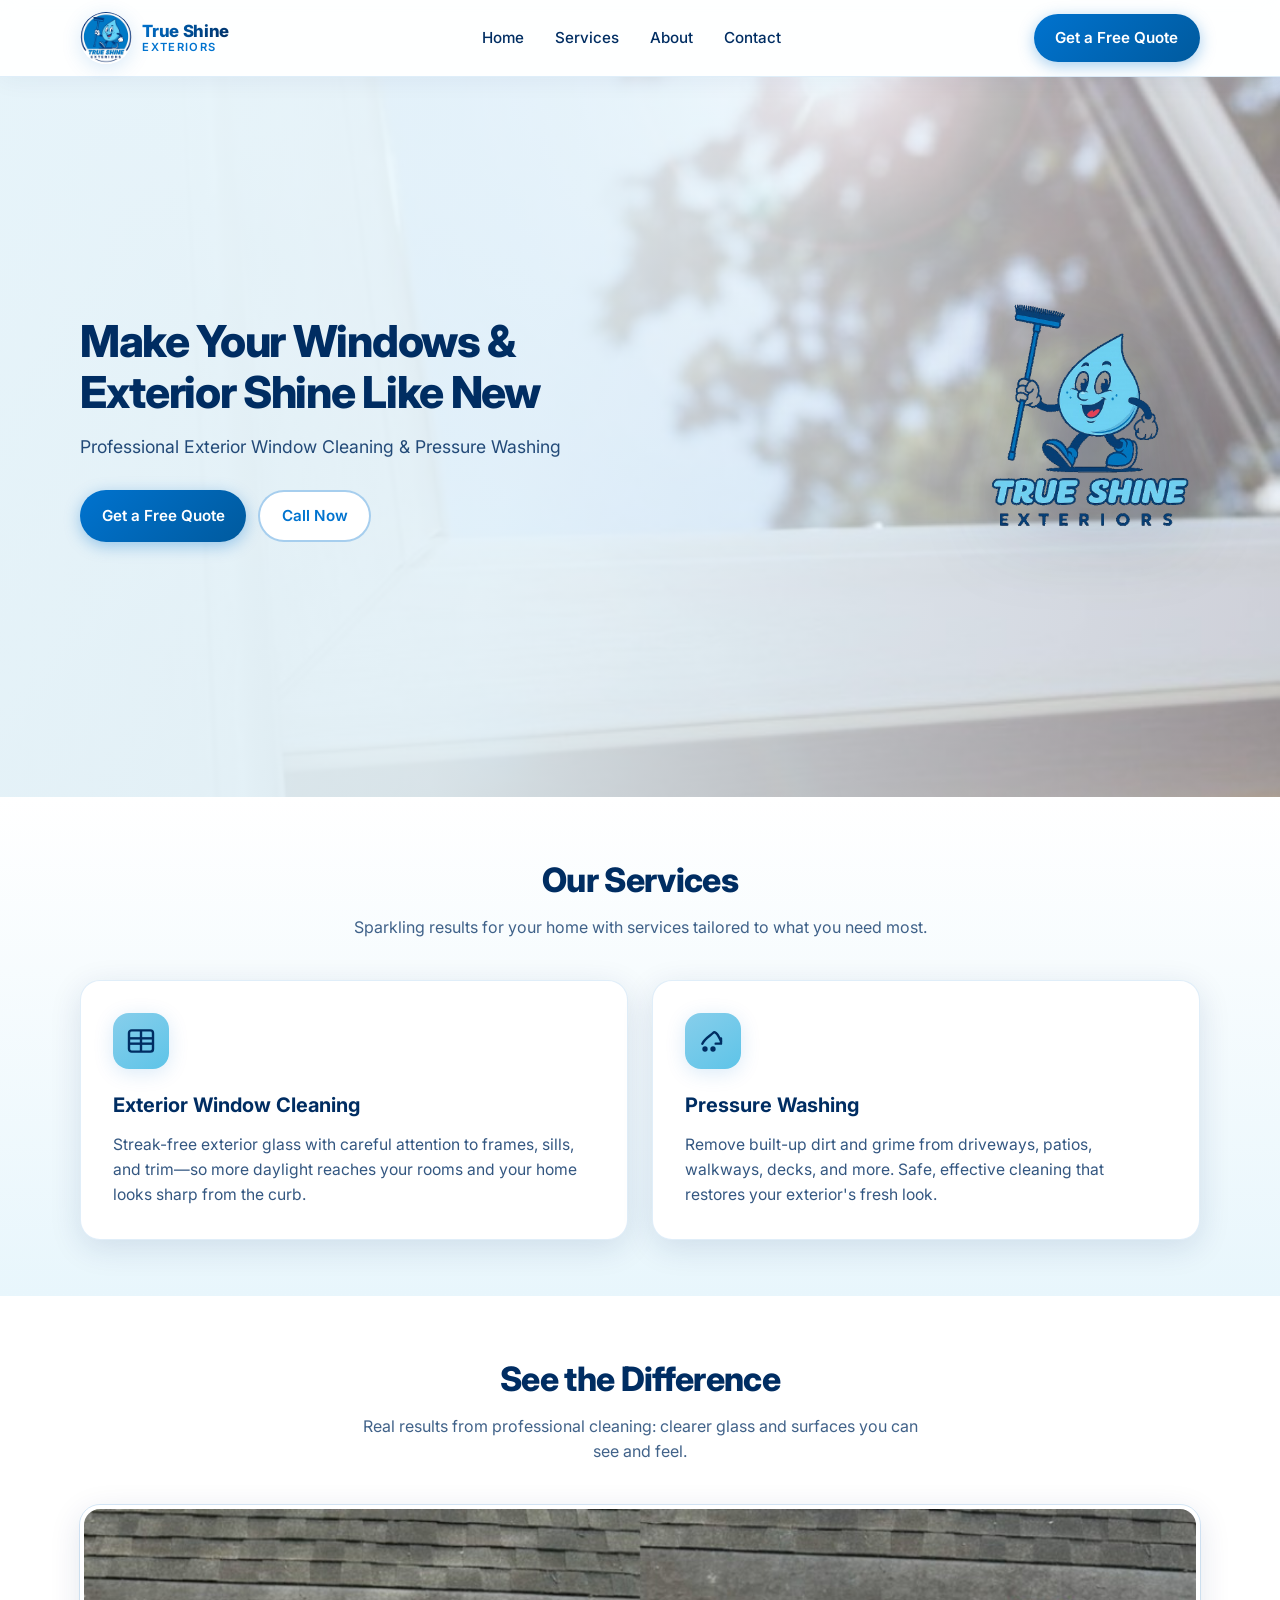
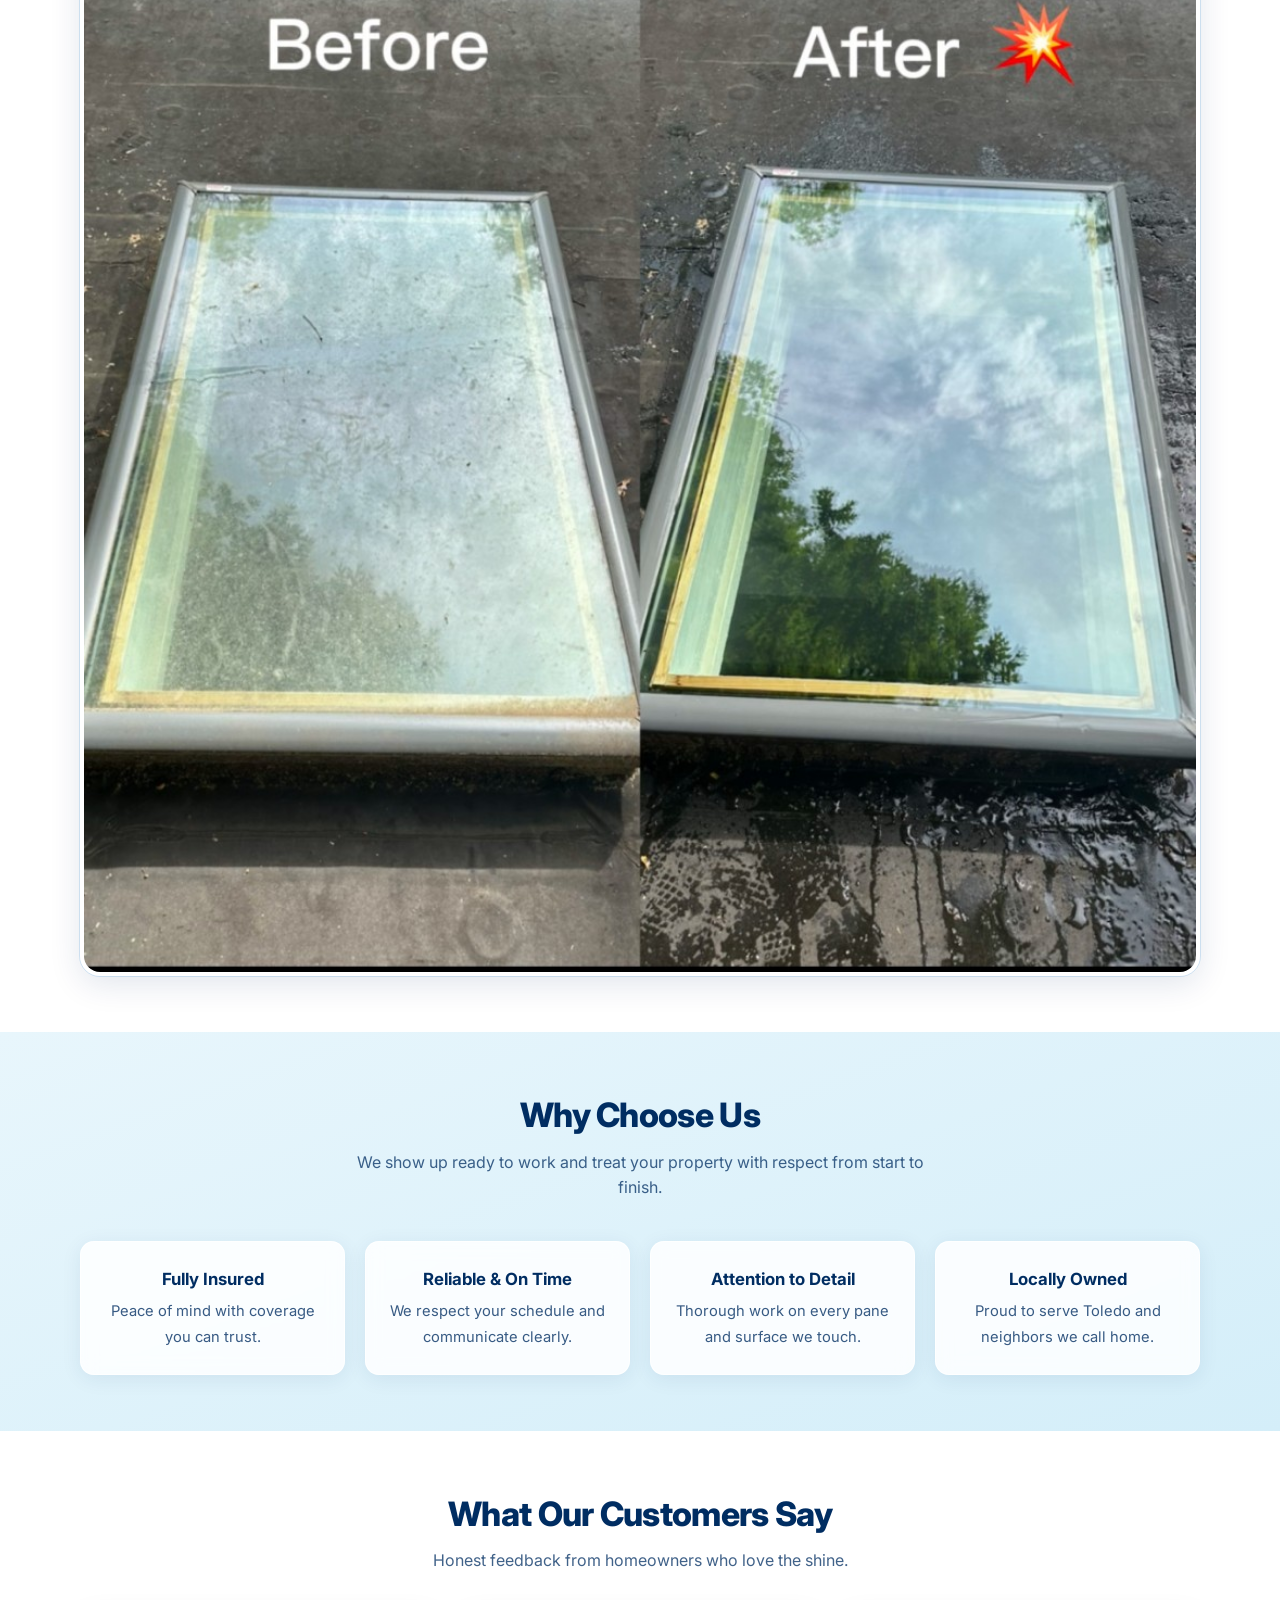
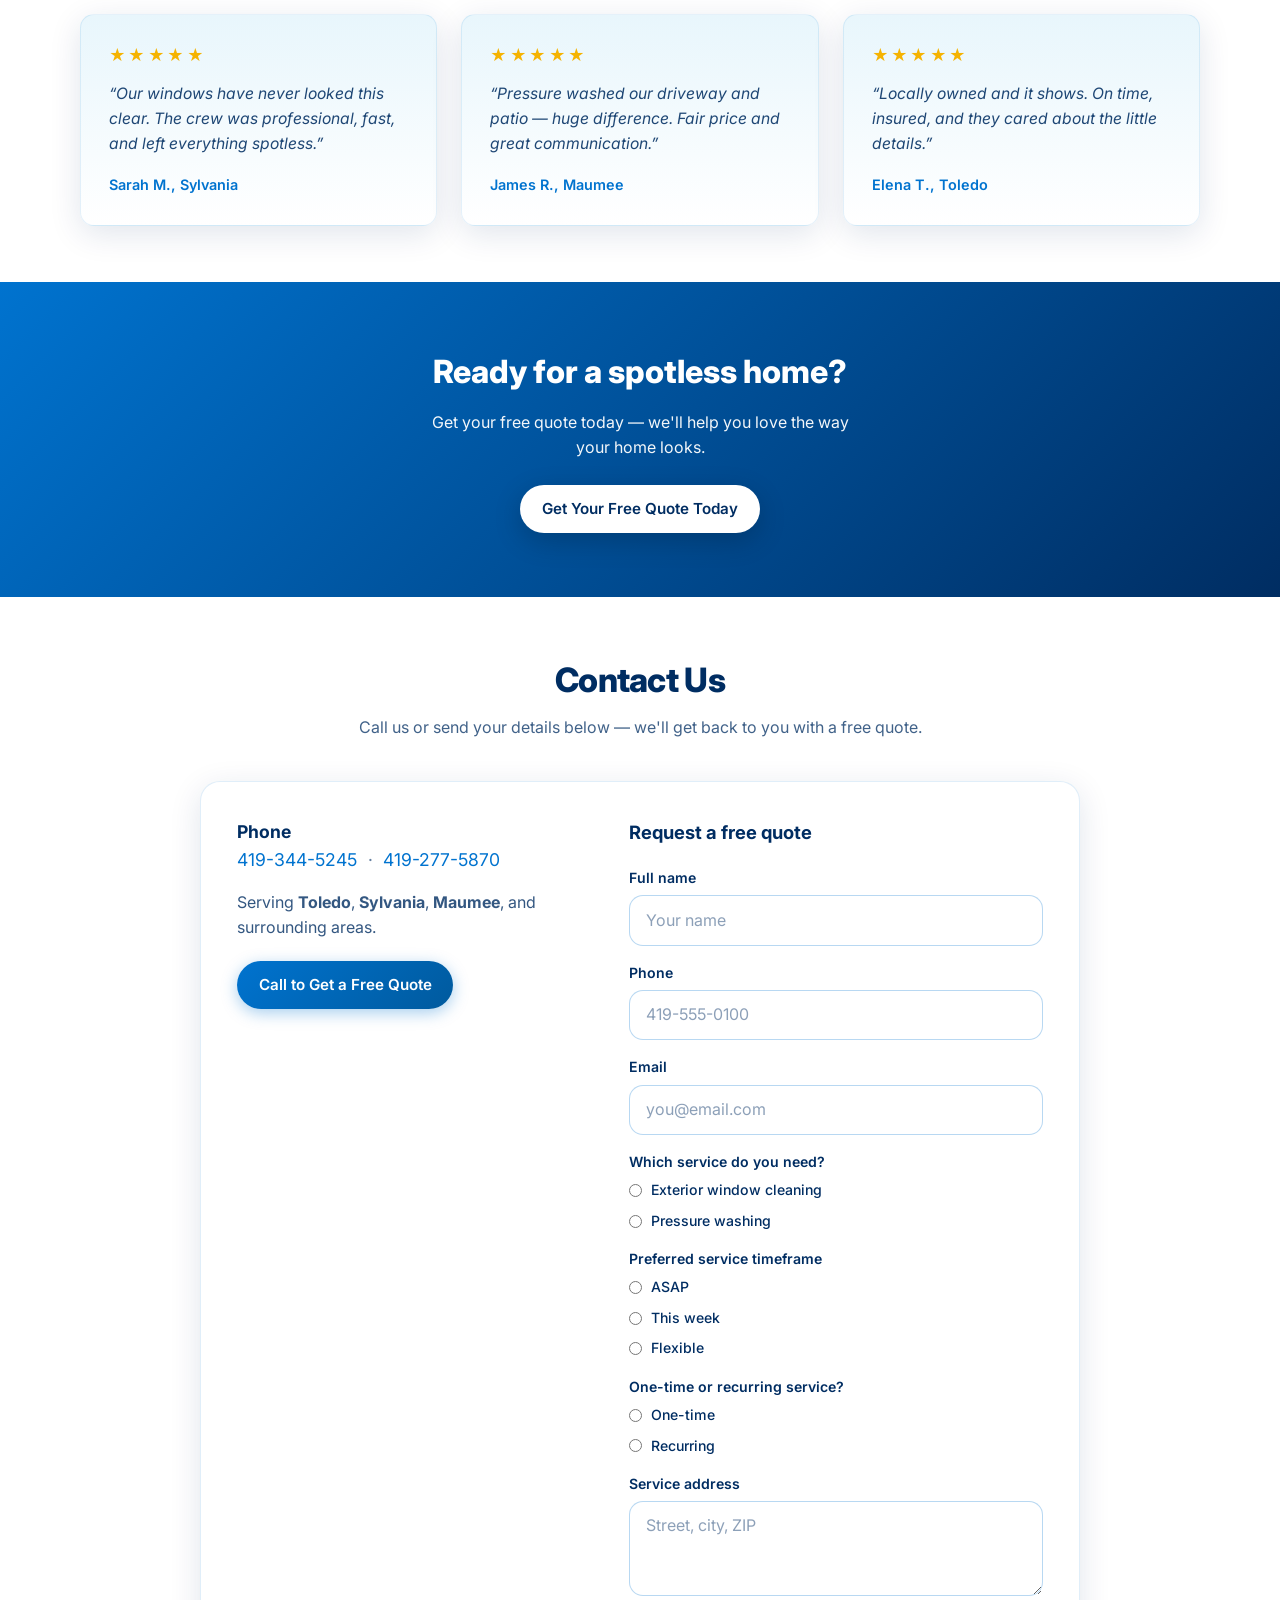
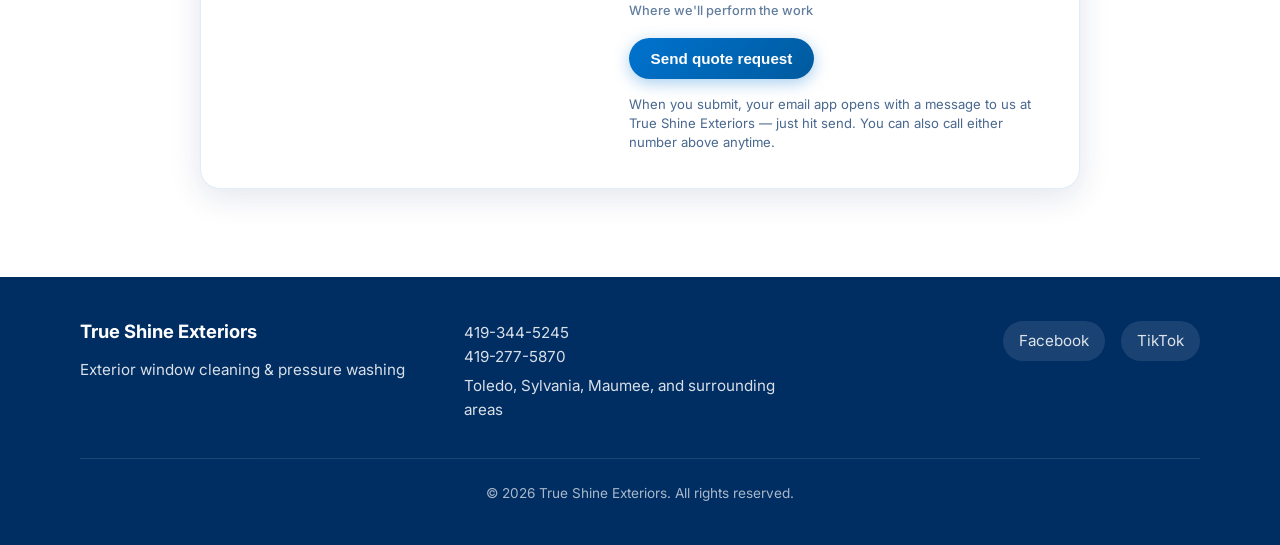
<file: index.html>
<!DOCTYPE html>
<html lang="en">
  <head>
    <meta charset="utf-8" />
    <meta name="viewport" content="width=device-width, initial-scale=1" />
    <meta
      name="description"
      content="True Shine Exteriors - professional exterior window cleaning and pressure washing in Toledo, Sylvania, Maumee, and surrounding areas."
    />
    <title>True Shine Exteriors | Exterior Window Cleaning &amp; Pressure Washing</title>
    <link rel="preconnect" href="https://fonts.googleapis.com" />
    <link rel="preconnect" href="https://fonts.gstatic.com" crossorigin />
    <link
      href="https://fonts.googleapis.com/css2?family=Inter:wght@400;500;600;700;800&display=swap"
      rel="stylesheet"
    />
    <link rel="stylesheet" href="styles.css" />
    <link rel="stylesheet" href="quote-form.css" />
    <!-- Meta Pixel Code -->
    <script>
      !function(f,b,e,v,n,t,s)
      {if(f.fbq)return;n=f.fbq=function(){n.callMethod?
      n.callMethod.apply(n,arguments):n.queue.push(arguments)};
      if(!f._fbq)f._fbq=n;n.push=n;n.loaded=!0;n.version='2.0';
      n.queue=[];t=b.createElement(e);t.async=!0;
      t.src=v;s=b.getElementsByTagName(e)[0];
      s.parentNode.insertBefore(t,s)}(window, document,'script',
      'https://connect.facebook.net/en_US/fbevents.js');
      fbq('init', '993442333354169');
      fbq('track', 'PageView');
    </script>
    <!-- End Meta Pixel Code -->
    <style id="site-styles">
/* True Shine Exteriors (inlined so GitHub Pages always loads styles) */
:root{--sky:#87ceeb;--aqua:#5ec4e8;--blue:#0073cf;--navy:#002d62;--white:#fff;--mist:#e8f6fc;--shadow:0 8px 32px rgba(0,45,98,.12);--shadow-soft:0 4px 20px rgba(0,115,207,.15);--radius:20px;--radius-sm:14px;--font:"Inter",system-ui,-apple-system,sans-serif;--transition:.25s ease;--header-offset:72px}*,*::before,*::after{box-sizing:border-box}html{scroll-behavior:smooth}body{margin:0;font-family:var(--font);font-size:1rem;line-height:1.6;color:var(--navy);background:linear-gradient(180deg,var(--mist) 0%,var(--white) 40%)}img{max-width:100%;height:auto;display:block}a{color:var(--blue);text-decoration:none}a:hover{text-decoration:underline}main section[id]{scroll-margin-top:var(--header-offset)}.container{width:min(1120px,calc(100% - 2rem));margin-inline:auto}.site-header{position:sticky;top:0;z-index:100;background:rgba(255,255,255,.92);backdrop-filter:blur(12px);-webkit-backdrop-filter:blur(12px);border-bottom:1px solid rgba(0,115,207,.12);box-shadow:0 2px 24px rgba(0,45,98,.06)}.header-inner{display:flex;align-items:center;justify-content:space-between;gap:1rem;padding:.75rem 0;flex-wrap:wrap}.logo-link{display:flex;align-items:center;gap:.65rem;text-decoration:none;color:var(--navy)}.logo-link:hover{text-decoration:none;opacity:.92}.logo-img{width:52px;height:52px;object-fit:contain;border-radius:50%;box-shadow:var(--shadow-soft)}.logo-text{display:flex;flex-direction:column;line-height:1.15}.logo-name{font-weight:800;font-size:1.05rem;letter-spacing:-.02em;background:linear-gradient(135deg,var(--blue),var(--navy));-webkit-background-clip:text;background-clip:text;color:transparent}.logo-tag{font-size:.7rem;font-weight:600;letter-spacing:.12em;text-transform:uppercase;color:var(--blue)}.nav-toggle{display:none;background:var(--mist);border:1px solid rgba(0,115,207,.25);border-radius:12px;padding:.5rem .75rem;font:inherit;cursor:pointer;color:var(--navy)}.nav{display:flex;align-items:center;gap:.25rem}.nav a{padding:.5rem .85rem;border-radius:999px;color:var(--navy);font-weight:500;font-size:.95rem;text-decoration:none;transition:background var(--transition),color var(--transition)}.nav a:hover{background:rgba(0,115,207,.1);text-decoration:none}.header-cta{display:flex;align-items:center;gap:.75rem}.btn{display:inline-flex;align-items:center;justify-content:center;gap:.4rem;padding:.75rem 1.35rem;border-radius:999px;font-weight:600;font-size:.95rem;border:none;cursor:pointer;text-decoration:none;transition:transform var(--transition),box-shadow var(--transition),background var(--transition)}.btn:hover{text-decoration:none;transform:translateY(-2px);box-shadow:var(--shadow-soft)}.btn-primary{background:linear-gradient(135deg,var(--blue),#005a9e);color:var(--white);box-shadow:0 4px 16px rgba(0,115,207,.35)}.btn-primary:hover{color:var(--white)}.btn-outline{background:var(--white);color:var(--blue);border:2px solid rgba(0,115,207,.35)}.btn-outline:hover{background:var(--mist);color:var(--navy)}.hero{position:relative;min-height:min(88vh,720px);display:flex;align-items:center;padding:3rem 0 4rem;overflow:hidden}.hero-bg{position:absolute;inset:0;background:url("assets/hero-windows.png") center/cover no-repeat;z-index:0}.hero-bg::after{content:"";position:absolute;inset:0;background:linear-gradient(105deg,rgba(232,246,252,.97) 0%,rgba(232,246,252,.88) 42%,rgba(232,246,252,.35) 100%)}.hero .container{position:relative;z-index:1;display:grid;gap:2rem;align-items:center}@media(min-width:900px){.hero .container{grid-template-columns:1fr auto}}.hero-copy{max-width:34rem;animation:fadeUp .7s ease-out}@keyframes fadeUp{from{opacity:0;transform:translateY(12px)}to{opacity:1;transform:translateY(0)}}.hero h1{margin:0 0 1rem;font-size:clamp(1.85rem,5vw,2.75rem);font-weight:800;line-height:1.15;letter-spacing:-.03em;color:var(--navy)}.hero-lead{margin:0 0 1.75rem;font-size:1.1rem;color:rgba(0,45,98,.85)}.hero-actions{display:flex;flex-wrap:wrap;gap:.75rem}.hero-mascot-wrap{justify-self:center;animation:float 5s ease-in-out infinite}@keyframes float{0%,100%{transform:translateY(0)}50%{transform:translateY(-10px)}}.hero-mascot{width:min(220px,55vw);height:auto;filter:drop-shadow(0 16px 40px rgba(0,45,98,.2))}section{padding:3.5rem 0}.section-head{text-align:center;max-width:36rem;margin:0 auto 2.5rem}.section-head h2{margin:0 0 .5rem;font-size:clamp(1.65rem,4vw,2.1rem);font-weight:800;color:var(--navy);letter-spacing:-.02em}.section-head p{margin:0;color:rgba(0,45,98,.75)}#services{background:linear-gradient(180deg,var(--white),var(--mist))}.service-grid{display:grid;gap:1.5rem}@media(min-width:640px){.service-grid{grid-template-columns:repeat(2,1fr)}}.service-card{background:var(--white);border-radius:var(--radius);padding:2rem;box-shadow:var(--shadow);border:1px solid rgba(0,115,207,.12);transition:transform var(--transition),box-shadow var(--transition)}.service-card:hover{transform:translateY(-6px);box-shadow:0 16px 48px rgba(0,45,98,.14)}.service-icon{width:56px;height:56px;border-radius:16px;background:linear-gradient(145deg,var(--sky),var(--aqua));display:flex;align-items:center;justify-content:center;margin-bottom:1.25rem;color:var(--navy);box-shadow:var(--shadow-soft)}.service-card h3{margin:0 0 .65rem;font-size:1.25rem;font-weight:700;color:var(--navy)}.service-card p{margin:0;color:rgba(0,45,98,.8);font-size:.98rem}#before-after{background:var(--white)}.before-after-frame{border-radius:var(--radius);overflow:hidden;box-shadow:var(--shadow);border:4px solid var(--white);outline:1px solid rgba(0,115,207,.15)}.before-after-frame img{width:100%;vertical-align:middle}#about{background:linear-gradient(160deg,var(--mist) 0%,#d4eef9 100%)}.why-grid{display:grid;gap:1.25rem}@media(min-width:600px){.why-grid{grid-template-columns:repeat(2,1fr)}}@media(min-width:900px){.why-grid{grid-template-columns:repeat(4,1fr)}}.why-item{background:rgba(255,255,255,.85);backdrop-filter:blur(8px);border-radius:var(--radius-sm);padding:1.5rem;text-align:center;box-shadow:0 4px 20px rgba(0,45,98,.08);border:1px solid rgba(255,255,255,.8);transition:transform var(--transition)}.why-item:hover{transform:translateY(-4px)}.why-item strong{display:block;margin-bottom:.35rem;font-size:1.05rem;color:var(--navy)}.why-item span{font-size:.92rem;color:rgba(0,45,98,.78)}#testimonials{background:var(--white)}.testimonial-grid{display:grid;gap:1.5rem}@media(min-width:700px){.testimonial-grid{grid-template-columns:repeat(3,1fr)}}.testimonial-card{background:linear-gradient(180deg,var(--mist),var(--white));border-radius:var(--radius-sm);padding:1.75rem;box-shadow:var(--shadow);border:1px solid rgba(0,115,207,.1)}.stars{color:#f5b301;letter-spacing:.15em;font-size:1rem;margin-bottom:.75rem}.testimonial-card blockquote{margin:0 0 1rem;font-size:.98rem;color:rgba(0,45,98,.88);font-style:italic}.testimonial-card cite{font-style:normal;font-weight:600;font-size:.9rem;color:var(--blue)}.contact-section-inner{padding-bottom:2rem}.contact-card{max-width:520px;margin:0 auto;text-align:center;background:var(--white);padding:2rem;border-radius:var(--radius);box-shadow:var(--shadow);border:1px solid rgba(0,115,207,.12)}.contact-phones{margin:0 0 1rem;font-size:1.1rem}.contact-areas{margin:0;color:rgba(0,45,98,.8)}.contact-sep{margin:0 .35rem;opacity:.6}.contact-cta{margin:1.25rem 0 0}.cta-band{padding:4rem 0;background:linear-gradient(135deg,var(--blue) 0%,var(--navy) 100%);color:var(--white);text-align:center}.cta-band h2{margin:0 0 .75rem;font-size:clamp(1.6rem,4vw,2rem);font-weight:800}.cta-band p{margin:0 0 1.5rem;opacity:.95;max-width:28rem;margin-inline:auto}.cta-band .btn-primary{background:var(--white);color:var(--navy);box-shadow:0 8px 28px rgba(0,0,0,.2)}.cta-band .btn-primary:hover{background:var(--mist);color:var(--navy)}.site-footer{background:var(--navy);color:rgba(255,255,255,.88);padding:2.5rem 0}.footer-inner{display:grid;gap:2rem;text-align:center}@media(min-width:700px){.footer-inner{grid-template-columns:1fr 1fr 1fr;text-align:left;align-items:start}}.site-footer h3{margin:0 0 .75rem;font-size:1.15rem;color:var(--white)}.site-footer p,.site-footer a{margin:.25rem 0;font-size:.95rem;color:rgba(255,255,255,.85)}.site-footer a:hover{color:var(--sky);text-decoration:none}.footer-social{display:flex;flex-wrap:wrap;gap:1rem;justify-content:center}@media(min-width:700px){.footer-social{justify-content:flex-end}}.footer-social a{display:inline-flex;align-items:center;padding:.5rem 1rem;background:rgba(255,255,255,.1);border-radius:999px;transition:background var(--transition)}.footer-social a:hover{background:rgba(255,255,255,.18)}.footer-bottom{margin-top:2rem;padding-top:1.5rem;border-top:1px solid rgba(255,255,255,.15);text-align:center;font-size:.85rem;opacity:.75}@media(max-width:768px){.nav-toggle{display:block}.header-inner{flex-wrap:nowrap}.nav-wrap{width:100%;order:3;flex-basis:100%;max-height:0;overflow:hidden;transition:max-height .35s ease}.nav-wrap.is-open{max-height:280px}.nav{flex-direction:column;align-items:stretch;padding:.5rem 0 .25rem;gap:0}.nav a{border-radius:var(--radius-sm);padding:.75rem 1rem}.header-cta .btn-primary{padding:.6rem 1rem;font-size:.85rem}}@media(prefers-reduced-motion:reduce){*,*::before,*::after{animation-duration:.01ms!important;animation-iteration-count:1!important;transition-duration:.01ms!important}html{scroll-behavior:auto}}
    </style>
    <style id="mobile-header-fix">
      @media (max-width: 768px) {
        .header-inner {
          flex-wrap: wrap !important;
        }
        .logo-link {
          flex: 1 1 auto;
          min-width: 0;
        }
        .nav-toggle {
          order: 2;
          margin-left: auto;
        }
        .header-cta {
          order: 3;
          width: 100%;
          justify-content: flex-end;
        }
        .nav-wrap {
          order: 4;
          width: 100%;
        }
      }
    </style>
  </head>
  <body>
    <noscript><img height="1" width="1" style="display:none"
    src="https://www.facebook.com/tr?id=993442333354169&ev=PageView&noscript=1"
    /></noscript>
    <header class="site-header">
      <div class="container header-inner">
        <a class="logo-link" href="#top" id="top">
          <img
            class="logo-img"
            src="assets/logo-badge.png"
            alt="True Shine Exteriors mascot logo"
            width="52"
            height="52"
          />
          <span class="logo-text">
            <span class="logo-name">True Shine</span>
            <span class="logo-tag">Exteriors</span>
          </span>
        </a>
        <button type="button" class="nav-toggle" aria-expanded="false" aria-controls="site-nav" id="nav-toggle">
          Menu
        </button>
        <div class="nav-wrap" id="nav-wrap">
          <nav class="nav" id="site-nav" aria-label="Primary">
            <a href="#top">Home</a>
            <a href="#services">Services</a>
            <a href="#about">About</a>
            <a href="contact.html">Contact</a>
          </nav>
        </div>
        <div class="header-cta">
          <a class="btn btn-primary" href="contact.html">Get a Free Quote</a>
        </div>
      </div>
    </header>

    <main>
      <section class="hero" aria-labelledby="hero-heading">
        <div class="hero-bg" role="presentation"></div>
        <div class="container">
          <div class="hero-copy">
            <h1 id="hero-heading">Make Your Windows &amp; Exterior Shine Like New</h1>
            <p class="hero-lead">Professional Exterior Window Cleaning &amp; Pressure Washing</p>
            <div class="hero-actions">
              <a class="btn btn-primary" href="contact.html">Get a Free Quote</a>
              <a class="btn btn-outline" href="tel:+14193445245">Call Now</a>
            </div>
          </div>
          <div class="hero-mascot-wrap">
            <img
              class="hero-mascot"
              src="assets/logo-hero-replacement.png"
              alt=""
              width="220"
              height="220"
            />
          </div>
        </div>
      </section>

      <section id="services" aria-labelledby="services-heading">
        <div class="container">
          <div class="section-head">
            <h2 id="services-heading">Our Services</h2>
            <p>Sparkling results for your home with services tailored to what you need most.</p>
          </div>
          <div class="service-grid">
            <article class="service-card">
              <div class="service-icon" aria-hidden="true">
                <svg width="32" height="32" viewBox="0 0 24 24" fill="none" stroke="currentColor" stroke-width="1.8">
                  <rect x="3" y="4" width="18" height="16" rx="2" />
                  <line x1="12" y1="4" x2="12" y2="20" />
                  <line x1="3" y1="10" x2="21" y2="10" />
                  <line x1="3" y1="14" x2="21" y2="14" />
                </svg>
              </div>
              <h3>Exterior Window Cleaning</h3>
              <p>
                Streak-free exterior glass with careful attention to frames, sills, and trim—so more daylight reaches
                your rooms and your home looks sharp from the curb.
              </p>
            </article>
            <article class="service-card">
              <div class="service-icon" aria-hidden="true">
                <svg width="32" height="32" viewBox="0 0 24 24" fill="none" stroke="currentColor" stroke-width="1.8">
                  <path d="M4 14c2-4 6-6 8-8s4 2 6 6" stroke-linecap="round" />
                  <path d="M18 10v4h-4" stroke-linecap="round" stroke-linejoin="round" />
                  <circle cx="6" cy="18" r="2" fill="currentColor" stroke="none" />
                  <circle cx="12" cy="18" r="2" fill="currentColor" stroke="none" />
                </svg>
              </div>
              <h3>Pressure Washing</h3>
              <p>
                Remove built-up dirt and grime from driveways, patios, walkways, decks, and more. Safe, effective cleaning
                that restores your exterior&apos;s fresh look.
              </p>
            </article>
          </div>
        </div>
      </section>

      <section id="before-after" aria-labelledby="before-after-heading">
        <div class="container">
          <div class="section-head">
            <h2 id="before-after-heading">See the Difference</h2>
            <p>Real results from professional cleaning: clearer glass and surfaces you can see and feel.</p>
          </div>
          <div class="before-after-frame">
            <img
              src="assets/before-after.png"
              alt="Before and after: skylight cleaning showing dirty glass versus crystal clear reflection"
              loading="lazy"
            />
          </div>
        </div>
      </section>

      <section id="about" aria-labelledby="why-heading">
        <div class="container">
          <div class="section-head">
            <h2 id="why-heading">Why Choose Us</h2>
            <p>We show up ready to work and treat your property with respect from start to finish.</p>
          </div>
          <div class="why-grid">
            <div class="why-item">
              <strong>Fully Insured</strong>
              <span>Peace of mind with coverage you can trust.</span>
            </div>
            <div class="why-item">
              <strong>Reliable &amp; On Time</strong>
              <span>We respect your schedule and communicate clearly.</span>
            </div>
            <div class="why-item">
              <strong>Attention to Detail</strong>
              <span>Thorough work on every pane and surface we touch.</span>
            </div>
            <div class="why-item">
              <strong>Locally Owned</strong>
              <span>Proud to serve Toledo and neighbors we call home.</span>
            </div>
          </div>
        </div>
      </section>

      <section id="testimonials" aria-labelledby="testimonials-heading">
        <div class="container">
          <div class="section-head">
            <h2 id="testimonials-heading">What Our Customers Say</h2>
            <p>Honest feedback from homeowners who love the shine.</p>
          </div>
          <div class="testimonial-grid">
            <article class="testimonial-card">
              <div class="stars" aria-label="5 out of 5 stars">&#9733;&#9733;&#9733;&#9733;&#9733;</div>
              <blockquote>
                &ldquo;Our windows have never looked this clear. The crew was professional, fast, and left everything
                spotless.&rdquo;
              </blockquote>
              <cite>Sarah M., Sylvania</cite>
            </article>
            <article class="testimonial-card">
              <div class="stars" aria-label="5 out of 5 stars">&#9733;&#9733;&#9733;&#9733;&#9733;</div>
              <blockquote>
                &ldquo;Pressure washed our driveway and patio &mdash; huge difference. Fair price and great
                communication.&rdquo;
              </blockquote>
              <cite>James R., Maumee</cite>
            </article>
            <article class="testimonial-card">
              <div class="stars" aria-label="5 out of 5 stars">&#9733;&#9733;&#9733;&#9733;&#9733;</div>
              <blockquote>
                &ldquo;Locally owned and it shows. On time, insured, and they cared about the little details.&rdquo;
              </blockquote>
              <cite>Elena T., Toledo</cite>
            </article>
          </div>
        </div>
      </section>

      <section class="cta-band" aria-labelledby="cta-heading">
        <div class="container">
          <h2 id="cta-heading">Ready for a spotless home?</h2>
          <p>Get your free quote today &mdash; we&apos;ll help you love the way your home looks.</p>
          <a class="btn btn-primary" href="contact.html">Get Your Free Quote Today</a>
        </div>
      </section>

      <section id="contact" aria-labelledby="contact-heading">
        <div class="container contact-section-inner">
          <div class="section-head">
            <h2 id="contact-heading">Contact Us</h2>
            <p>Call us or send your details below &mdash; we&apos;ll get back to you with a free quote.</p>
          </div>
          <div class="contact-card contact-card--wide">
            <div class="contact-layout">
              <div class="contact-sidebar">
                <p class="contact-phones">
                  <strong>Phone</strong><br />
                  <a href="tel:+14193445245">419-344-5245</a>
                  <span class="contact-sep" aria-hidden="true">&middot;</span>
                  <a href="tel:+14192775870">419-277-5870</a>
                </p>
                <p class="contact-areas">
                  Serving <strong>Toledo</strong>, <strong>Sylvania</strong>, <strong>Maumee</strong>, and surrounding areas.
                </p>
                <p class="contact-cta">
                  <a class="btn btn-primary" href="tel:+14193445245">Call to Get a Free Quote</a>
                </p>
              </div>
              <form class="quote-form" id="quote-form" action="#" autocomplete="on">
                <h3 class="quote-form-title">Request a free quote</h3>
                <div class="form-field">
                  <label for="quote-name">Full name</label>
                  <input
                    type="text"
                    id="quote-name"
                    name="name"
                    autocomplete="name"
                    required
                    placeholder="Your name"
                  />
                </div>
                <div class="form-field">
                  <label for="quote-phone">Phone</label>
                  <input
                    type="tel"
                    id="quote-phone"
                    name="phone"
                    autocomplete="tel"
                    required
                    placeholder="419-555-0100"
                  />
                </div>
                <div class="form-field">
                  <label for="quote-email">Email</label>
                  <input
                    type="email"
                    id="quote-email"
                    name="email"
                    autocomplete="email"
                    required
                    placeholder="you@email.com"
                  />
                </div>
                <fieldset class="form-field form-field--service">
                  <legend id="quote-service-legend">Which service do you need?</legend>
                  <div class="radio-group">
                    <label class="radio-label">
                      <input type="radio" name="service" value="Exterior window cleaning" required />
                      Exterior window cleaning
                    </label>
                    <label class="radio-label">
                      <input type="radio" name="service" value="Pressure washing" />
                      Pressure washing
                    </label>
                  </div>
                </fieldset>
                <fieldset class="form-field form-field--service">
                  <legend id="quote-timeframe-legend">Preferred service timeframe</legend>
                  <div class="radio-group" role="radiogroup" aria-labelledby="quote-timeframe-legend">
                    <label class="radio-label">
                      <input type="radio" name="timeframe" value="ASAP" required />
                      ASAP
                    </label>
                    <label class="radio-label">
                      <input type="radio" name="timeframe" value="This week" />
                      This week
                    </label>
                    <label class="radio-label">
                      <input type="radio" name="timeframe" value="Flexible" />
                      Flexible
                    </label>
                  </div>
                </fieldset>
                <fieldset class="form-field form-field--service">
                  <legend id="quote-frequency-legend">One-time or recurring service?</legend>
                  <div class="radio-group" role="radiogroup" aria-labelledby="quote-frequency-legend">
                    <label class="radio-label">
                      <input type="radio" name="frequency" value="One-time" required />
                      One-time
                    </label>
                    <label class="radio-label">
                      <input type="radio" name="frequency" value="Recurring" />
                      Recurring
                    </label>
                  </div>
                </fieldset>
                <div class="form-field">
                  <label for="quote-address">Service address</label>
                  <textarea
                    id="quote-address"
                    name="address"
                    rows="3"
                    required
                    placeholder="Street, city, ZIP"
                  ></textarea>
                  <span class="field-hint">Where we&apos;ll perform the work</span>
                </div>
                <div class="form-actions">
                  <button type="submit" class="btn btn-primary form-submit">Send quote request</button>
                </div>
                <p class="form-note">
                  When you submit, your email app opens with a message to us at True Shine Exteriors &mdash; just hit send.
                  You can also call either number above anytime.
                </p>
                <div class="form-success" id="quote-form-success" hidden role="status">
                  <p class="form-success__lead">
                    Thanks &mdash; your quote is ready to send. If your email app opened, just press Send.
                  </p>
                  <p class="form-success__hint">
                    On many computers nothing opens until a mail app is chosen in system settings. You can open or copy
                    below instead.
                  </p>
                  <p class="quote-fallback-actions">
                    <a class="btn btn-primary" href="#" id="quote-mailto-link">Open in email</a>
                    <button type="button" class="btn btn-outline" id="quote-copy-btn">Copy message</button>
                  </p>
                  <p class="form-success__email" id="quote-copy-feedback" aria-live="polite"></p>
                  <p class="form-success__footer">
                    Or email
                    <a href="mailto:trueshinetoledo@gmail.com">trueshinetoledo@gmail.com</a>
                    manually. Prefer to talk now? Call <a href="tel:+14193445245">419-344-5245</a>.
                  </p>
                </div>
              </form>
            </div>
          </div>
        </div>
      </section>
    </main>

    <footer class="site-footer">
      <div class="container footer-inner">
        <div>
          <h3>True Shine Exteriors</h3>
          <p>Exterior window cleaning &amp; pressure washing</p>
        </div>
        <div>
          <p>
            <a href="tel:+14193445245">419-344-5245</a><br />
            <a href="tel:+14192775870">419-277-5870</a>
          </p>
          <p>Toledo, Sylvania, Maumee, and surrounding areas</p>
        </div>
        <div class="footer-social">
          <a href="https://www.facebook.com/" target="_blank" rel="noopener noreferrer">Facebook</a>
          <a href="https://www.tiktok.com/" target="_blank" rel="noopener noreferrer">TikTok</a>
        </div>
      </div>
      <div class="container footer-bottom">
        &copy; <span id="year"></span> True Shine Exteriors. All rights reserved.
      </div>
    </footer>

    <script>
      (function () {
        var y = document.getElementById("year");
        if (y) y.textContent = new Date().getFullYear();
        var toggle = document.getElementById("nav-toggle");
        var wrap = document.getElementById("nav-wrap");
        if (toggle && wrap) {
          toggle.addEventListener("click", function () {
            var open = wrap.classList.toggle("is-open");
            toggle.setAttribute("aria-expanded", open ? "true" : "false");
          });
          wrap.querySelectorAll("a").forEach(function (link) {
            link.addEventListener("click", function () {
              wrap.classList.remove("is-open");
              toggle.setAttribute("aria-expanded", "false");
            });
          });
        }

        var quoteForm = document.getElementById("quote-form");
        var quoteSuccess = document.getElementById("quote-form-success");
        var quoteMailtoLink = document.getElementById("quote-mailto-link");
        var quoteCopyBtn = document.getElementById("quote-copy-btn");
        var quoteCopyFeedback = document.getElementById("quote-copy-feedback");
        // Business inbox for quote requests (mailto — customer sends from their email app).
        var quoteMailTo = "trueshinetoledo@gmail.com";

        function trackLeadConversion() {
          if (typeof fbq === "function") {
            fbq("track", "Lead");
          }
        }

        function copyTextToClipboard(text) {
          if (navigator.clipboard && window.isSecureContext) {
            return navigator.clipboard.writeText(text);
          }
          return new Promise(function (resolve, reject) {
            try {
              var ta = document.createElement("textarea");
              ta.value = text;
              ta.setAttribute("readonly", "");
              ta.style.position = "fixed";
              ta.style.left = "-9999px";
              document.body.appendChild(ta);
              ta.select();
              document.execCommand("copy");
              document.body.removeChild(ta);
              resolve();
            } catch (err) {
              reject(err);
            }
          });
        }

        function triggerMailto(href) {
          var a = document.createElement("a");
          a.href = href;
          a.rel = "noopener noreferrer";
          a.style.position = "fixed";
          a.style.left = "-9999px";
          document.body.appendChild(a);
          a.click();
          document.body.removeChild(a);
        }

        if (quoteForm) {
          quoteForm.addEventListener("submit", function (e) {
            e.preventDefault();
            if (!quoteForm.checkValidity()) {
              quoteForm.reportValidity();
              return;
            }
            var name = document.getElementById("quote-name").value.trim();
            var phone = document.getElementById("quote-phone").value.trim();
            var email = document.getElementById("quote-email").value.trim();
            var address = document.getElementById("quote-address").value.trim();
            var serviceEl = quoteForm.querySelector('input[name="service"]:checked');
            var service = serviceEl ? serviceEl.value : "";
            var timeframeEl = quoteForm.querySelector('input[name="timeframe"]:checked');
            var timeframe = timeframeEl ? timeframeEl.value : "";
            var frequencyEl = quoteForm.querySelector('input[name="frequency"]:checked');
            var frequency = frequencyEl ? frequencyEl.value : "";
            var body =
              "Quote request — True Shine Exteriors\r\n\r\n" +
              "Name: " +
              name +
              "\r\n" +
              "Phone: " +
              phone +
              "\r\n" +
              "Email: " +
              email +
              "\r\n" +
              "Service: " +
              service +
              "\r\n" +
              "Preferred timeframe: " +
              timeframe +
              "\r\n" +
              "One-time or recurring: " +
              frequency +
              "\r\n" +
              "Address:\r\n" +
              address +
              "\r\n";
            var subject = encodeURIComponent("Quote: " + service + " — " + name);
            var mailHref =
              "mailto:" + quoteMailTo + "?subject=" + subject + "&body=" + encodeURIComponent(body);

            if (quoteMailtoLink) {
              quoteMailtoLink.href = mailHref;
            }

            if (quoteMailTo) {
              triggerMailto(mailHref);
            }

            quoteForm.querySelector(".form-note").hidden = true;
            quoteForm.querySelector(".form-actions").hidden = true;
            quoteForm.querySelectorAll(".form-field").forEach(function (el) {
              el.hidden = true;
            });
            var qt = quoteForm.querySelector(".quote-form-title");
            if (qt) qt.hidden = true;
            trackLeadConversion();
            if (quoteSuccess) quoteSuccess.hidden = false;

            var copyPlain =
              "To: " + quoteMailTo + "\r\n\r\nSubject: Quote: " + service + " — " + name + "\r\n\r\n" + body;

            if (quoteCopyBtn) {
              quoteCopyBtn.onclick = function () {
                copyTextToClipboard(copyPlain)
                  .then(function () {
                    if (quoteCopyFeedback) {
                      quoteCopyFeedback.textContent = "Copied — paste into any email and send.";
                    }
                  })
                  .catch(function () {
                    if (quoteCopyFeedback) {
                      quoteCopyFeedback.textContent =
                        "Could not copy automatically. Select the text from your fields above or email us directly.";
                    }
                  });
              };
            }
          });
        }
      })();
    </script>
  </body>
</html>
</file>
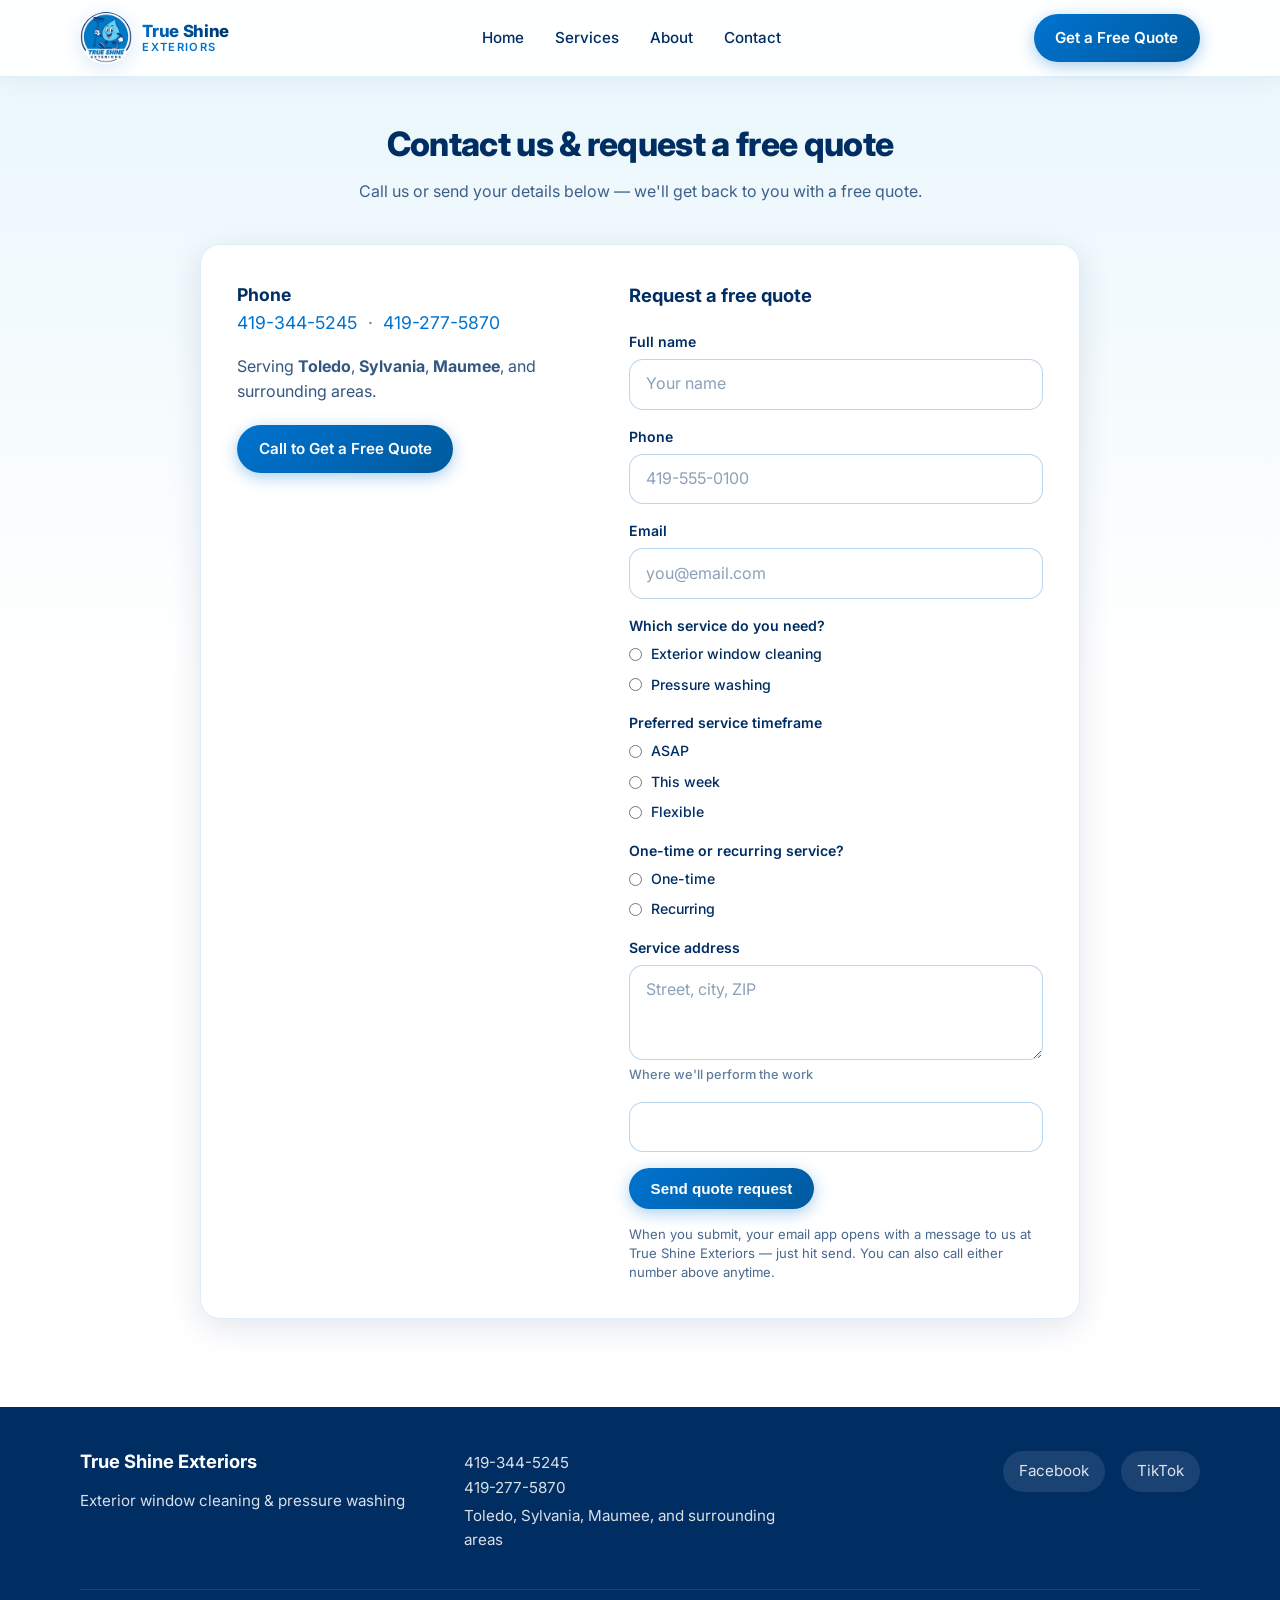
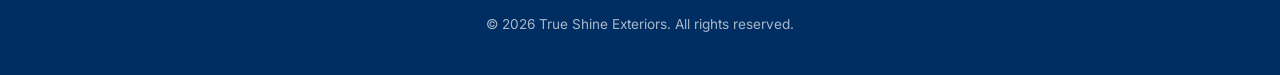
<file: contact.html>
<!DOCTYPE html>
<html lang="en">
  <head>
    <meta charset="utf-8" />
    <meta name="viewport" content="width=device-width, initial-scale=1" />
    <meta
      name="description"
      content="Contact True Shine Exteriors for a free quote on exterior window cleaning and pressure washing in Toledo, Sylvania, Maumee, and nearby areas."
    />
    <title>Contact &amp; Free Quote | True Shine Exteriors</title>
    <link rel="preconnect" href="https://fonts.googleapis.com" />
    <link rel="preconnect" href="https://fonts.gstatic.com" crossorigin />
    <link
      href="https://fonts.googleapis.com/css2?family=Inter:wght@400;500;600;700;800&display=swap"
      rel="stylesheet"
    />
    <link rel="stylesheet" href="styles.css" />
    <link rel="stylesheet" href="quote-form.css" />
    <!-- Meta Pixel Code -->
    <script>
      !function(f,b,e,v,n,t,s)
      {if(f.fbq)return;n=f.fbq=function(){n.callMethod?
      n.callMethod.apply(n,arguments):n.queue.push(arguments)};
      if(!f._fbq)f._fbq=n;n.push=n;n.loaded=!0;n.version='2.0';
      n.queue=[];t=b.createElement(e);t.async=!0;
      t.src=v;s=b.getElementsByTagName(e)[0];
      s.parentNode.insertBefore(t,s)}(window, document,'script',
      'https://connect.facebook.net/en_US/fbevents.js');
      fbq('init', '993442333354169');
      fbq('track', 'PageView');
    </script>
    <!-- End Meta Pixel Code -->
    <style id="mobile-header-fix">
      @media (max-width: 768px) {
        .header-inner {
          flex-wrap: wrap !important;
        }
        .logo-link {
          flex: 1 1 auto;
          min-width: 0;
        }
        .nav-toggle {
          order: 2;
          margin-left: auto;
        }
        .header-cta {
          order: 3;
          width: 100%;
          justify-content: flex-end;
        }
        .nav-wrap {
          order: 4;
          width: 100%;
        }
      }
    </style>
  </head>
  <body>
    <noscript><img height="1" width="1" style="display:none"
    src="https://www.facebook.com/tr?id=993442333354169&ev=PageView&noscript=1"
    /></noscript>
    <header class="site-header">
      <div class="container header-inner">
        <a class="logo-link" href="index.html#top">
          <img
            class="logo-img"
            src="assets/logo-badge.png"
            alt="True Shine Exteriors mascot logo"
            width="52"
            height="52"
          />
          <span class="logo-text">
            <span class="logo-name">True Shine</span>
            <span class="logo-tag">Exteriors</span>
          </span>
        </a>
        <button type="button" class="nav-toggle" aria-expanded="false" aria-controls="site-nav" id="nav-toggle">
          Menu
        </button>
        <div class="nav-wrap" id="nav-wrap">
          <nav class="nav" id="site-nav" aria-label="Primary">
            <a href="index.html#top">Home</a>
            <a href="index.html#services">Services</a>
            <a href="index.html#about">About</a>
            <a href="contact.html" aria-current="page">Contact</a>
          </nav>
        </div>
        <div class="header-cta">
          <a class="btn btn-primary" href="contact.html">Get a Free Quote</a>
        </div>
      </div>
    </header>

    <main>
      <section id="contact" class="contact-page-section" aria-labelledby="contact-heading">
        <div class="container contact-section-inner">
          <div class="section-head">
            <h1 id="contact-heading">Contact us &amp; request a free quote</h1>
            <p>Call us or send your details below &mdash; we&apos;ll get back to you with a free quote.</p>
          </div>
          <div class="contact-card contact-card--wide">
            <div class="contact-layout">
              <div class="contact-sidebar">
                <p class="contact-phones">
                  <strong>Phone</strong><br />
                  <a href="tel:+14193445245">419-344-5245</a>
                  <span class="contact-sep" aria-hidden="true">&middot;</span>
                  <a href="tel:+14192775870">419-277-5870</a>
                </p>
                <p class="contact-areas">
                  Serving <strong>Toledo</strong>, <strong>Sylvania</strong>, <strong>Maumee</strong>, and surrounding areas.
                </p>
                <p class="contact-cta">
                  <a class="btn btn-primary" href="tel:+14193445245">Call to Get a Free Quote</a>
                </p>
              </div>
              <form class="quote-form" id="quote-form" action="#" autocomplete="on">
                <h2 class="quote-form-title">Request a free quote</h2>
                <div class="form-field">
                  <label for="quote-name">Full name</label>
                  <input
                    type="text"
                    id="quote-name"
                    name="name"
                    autocomplete="name"
                    required
                    placeholder="Your name"
                  />
                </div>
                <div class="form-field">
                  <label for="quote-phone">Phone</label>
                  <input
                    type="tel"
                    id="quote-phone"
                    name="phone"
                    autocomplete="tel"
                    required
                    placeholder="419-555-0100"
                  />
                </div>
                <div class="form-field">
                  <label for="quote-email">Email</label>
                  <input
                    type="email"
                    id="quote-email"
                    name="email"
                    autocomplete="email"
                    required
                    placeholder="you@email.com"
                  />
                </div>
                <fieldset class="form-field form-field--service">
                  <legend id="quote-service-legend">Which service do you need?</legend>
                  <div class="radio-group">
                    <label class="radio-label">
                      <input type="radio" name="service" value="Exterior window cleaning" required />
                      Exterior window cleaning
                    </label>
                    <label class="radio-label">
                      <input type="radio" name="service" value="Pressure washing" />
                      Pressure washing
                    </label>
                  </div>
                </fieldset>
                <fieldset class="form-field form-field--service">
                  <legend id="quote-timeframe-legend">Preferred service timeframe</legend>
                  <div class="radio-group" role="radiogroup" aria-labelledby="quote-timeframe-legend">
                    <label class="radio-label">
                      <input type="radio" name="timeframe" value="ASAP" required />
                      ASAP
                    </label>
                    <label class="radio-label">
                      <input type="radio" name="timeframe" value="This week" />
                      This week
                    </label>
                    <label class="radio-label">
                      <input type="radio" name="timeframe" value="Flexible" />
                      Flexible
                    </label>
                  </div>
                </fieldset>
                <fieldset class="form-field form-field--service">
                  <legend id="quote-frequency-legend">One-time or recurring service?</legend>
                  <div class="radio-group" role="radiogroup" aria-labelledby="quote-frequency-legend">
                    <label class="radio-label">
                      <input type="radio" name="frequency" value="One-time" required />
                      One-time
                    </label>
                    <label class="radio-label">
                      <input type="radio" name="frequency" value="Recurring" />
                      Recurring
                    </label>
                  </div>
                </fieldset>
                <div class="form-field">
                  <label for="quote-address">Service address</label>
                  <textarea
                    id="quote-address"
                    name="address"
                    rows="3"
                    required
                    placeholder="Street, city, ZIP"
                  ></textarea>
                  <span class="field-hint">Where we&apos;ll perform the work</span>
                </div>
                <div class="form-field form-field--hp" aria-hidden="true">
                  <input
                    type="text"
                    name="_gotcha"
                    class="form-hp"
                    tabindex="-1"
                    autocomplete="off"
                  />
                </div>
                <p class="form-error" id="quote-form-error" hidden role="alert"></p>
                <div class="form-actions">
                  <button type="submit" class="btn btn-primary form-submit" id="quote-submit-btn">
                    Send quote request
                  </button>
                </div>
                <p class="form-note" id="quote-form-note">
                  When you submit, your email app opens with a message to us at True Shine Exteriors &mdash; just hit send.
                  You can also call either number above anytime.
                </p>
                <div class="form-success" id="quote-form-success" hidden role="status">
                  <p class="form-success__lead" id="quote-success-lead">
                    Thanks &mdash; your quote is ready to send. If your email app opened, just press Send.
                  </p>
                  <p class="form-success__hint js-mailto-only">
                    On many computers nothing opens until a mail app is chosen in system settings. You can open or copy
                    below instead.
                  </p>
                  <p class="quote-fallback-actions js-mailto-only">
                    <a class="btn btn-primary" href="#" id="quote-mailto-link">Open in email</a>
                    <button type="button" class="btn btn-outline" id="quote-copy-btn">Copy message</button>
                  </p>
                  <p class="form-success__email" id="quote-copy-feedback" aria-live="polite"></p>
                  <p class="form-success__footer" id="quote-success-footer">
                    Or email
                    <a href="mailto:trueshinetoledo@gmail.com">trueshinetoledo@gmail.com</a>
                    manually. Prefer to talk now? Call <a href="tel:+14193445245">419-344-5245</a>.
                  </p>
                </div>
              </form>
            </div>
          </div>
        </div>
      </section>
    </main>

    <footer class="site-footer">
      <div class="container footer-inner">
        <div>
          <h3>True Shine Exteriors</h3>
          <p>Exterior window cleaning &amp; pressure washing</p>
        </div>
        <div>
          <p>
            <a href="tel:+14193445245">419-344-5245</a><br />
            <a href="tel:+14192775870">419-277-5870</a>
          </p>
          <p>Toledo, Sylvania, Maumee, and surrounding areas</p>
        </div>
        <div class="footer-social">
          <a href="https://www.facebook.com/" target="_blank" rel="noopener noreferrer">Facebook</a>
          <a href="https://www.tiktok.com/" target="_blank" rel="noopener noreferrer">TikTok</a>
        </div>
      </div>
      <div class="container footer-bottom">
        &copy; <span id="year"></span> True Shine Exteriors. All rights reserved.
      </div>
    </footer>

    <script>
      (function () {
        var y = document.getElementById("year");
        if (y) y.textContent = new Date().getFullYear();
        var toggle = document.getElementById("nav-toggle");
        var wrap = document.getElementById("nav-wrap");
        if (toggle && wrap) {
          toggle.addEventListener("click", function () {
            var open = wrap.classList.toggle("is-open");
            toggle.setAttribute("aria-expanded", open ? "true" : "false");
          });
          wrap.querySelectorAll("a").forEach(function (link) {
            link.addEventListener("click", function () {
              wrap.classList.remove("is-open");
              toggle.setAttribute("aria-expanded", "false");
            });
          });
        }

        var quoteForm = document.getElementById("quote-form");
        var quoteSuccess = document.getElementById("quote-form-success");
        var quoteSuccessLead = document.getElementById("quote-success-lead");
        var quoteSuccessFooter = document.getElementById("quote-success-footer");
        var quoteMailtoLink = document.getElementById("quote-mailto-link");
        var quoteCopyBtn = document.getElementById("quote-copy-btn");
        var quoteCopyFeedback = document.getElementById("quote-copy-feedback");
        var quoteFormError = document.getElementById("quote-form-error");
        var quoteFormNote = document.getElementById("quote-form-note");
        var quoteSubmitBtn = document.getElementById("quote-submit-btn");
        var quoteMailTo = "trueshinetoledo@gmail.com";
        var QUOTE_FORM_ENDPOINT = "";

        function trackLeadConversion() {
          if (typeof fbq === "function") {
            fbq("track", "Lead");
          }
        }

        function copyTextToClipboard(text) {
          if (navigator.clipboard && window.isSecureContext) {
            return navigator.clipboard.writeText(text);
          }
          return new Promise(function (resolve, reject) {
            try {
              var ta = document.createElement("textarea");
              ta.value = text;
              ta.setAttribute("readonly", "");
              ta.style.position = "fixed";
              ta.style.left = "-9999px";
              document.body.appendChild(ta);
              ta.select();
              document.execCommand("copy");
              document.body.removeChild(ta);
              resolve();
            } catch (err) {
              reject(err);
            }
          });
        }

        function triggerMailto(href) {
          var a = document.createElement("a");
          a.href = href;
          a.rel = "noopener noreferrer";
          a.style.position = "fixed";
          a.style.left = "-9999px";
          document.body.appendChild(a);
          a.click();
          document.body.removeChild(a);
        }

        function showQuoteSuccessServer() {
          quoteForm.querySelector(".form-note").hidden = true;
          quoteForm.querySelector(".form-actions").hidden = true;
          quoteForm.querySelectorAll(".form-field").forEach(function (el) {
            el.hidden = true;
          });
          var qt = quoteForm.querySelector(".quote-form-title");
          if (qt) qt.hidden = true;
          if (quoteFormError) {
            quoteFormError.hidden = true;
            quoteFormError.textContent = "";
          }
          if (quoteSuccessLead) {
            quoteSuccessLead.textContent =
              "Thanks — your quote was sent. We'll get back to you soon.";
          }
          quoteForm.querySelectorAll(".js-mailto-only").forEach(function (el) {
            el.hidden = true;
          });
          if (quoteSuccessFooter) {
            quoteSuccessFooter.innerHTML =
              'Questions? Call <a href="tel:+14193445245">419-344-5245</a> or email <a href="mailto:' +
              quoteMailTo +
              '">' +
              quoteMailTo +
              "</a>.";
          }
          trackLeadConversion();
          if (quoteSuccess) quoteSuccess.hidden = false;
        }

        function showQuoteSuccessMailto(mailHref, copyPlain) {
          if (quoteMailtoLink) {
            quoteMailtoLink.href = mailHref;
          }
          if (quoteMailTo) {
            triggerMailto(mailHref);
          }
          quoteForm.querySelector(".form-note").hidden = true;
          quoteForm.querySelector(".form-actions").hidden = true;
          quoteForm.querySelectorAll(".form-field").forEach(function (el) {
            el.hidden = true;
          });
          var qt = quoteForm.querySelector(".quote-form-title");
          if (qt) qt.hidden = true;
          if (quoteFormError) {
            quoteFormError.hidden = true;
            quoteFormError.textContent = "";
          }
          if (quoteSuccessLead) {
            quoteSuccessLead.textContent =
              "Thanks — your quote is ready to send. If your email app opened, just press Send.";
          }
          quoteForm.querySelectorAll(".js-mailto-only").forEach(function (el) {
            el.hidden = false;
          });
          if (quoteSuccessFooter) {
            quoteSuccessFooter.innerHTML =
              'Or email <a href="mailto:' +
              quoteMailTo +
              '">' +
              quoteMailTo +
              '</a> manually. Prefer to talk now? Call <a href="tel:+14193445245">419-344-5245</a>.';
          }
          trackLeadConversion();
          if (quoteSuccess) quoteSuccess.hidden = false;

          if (quoteCopyBtn) {
            quoteCopyBtn.onclick = function () {
              copyTextToClipboard(copyPlain)
                .then(function () {
                  if (quoteCopyFeedback) {
                    quoteCopyFeedback.textContent = "Copied — paste into any email and send.";
                  }
                })
                .catch(function () {
                  if (quoteCopyFeedback) {
                    quoteCopyFeedback.textContent =
                      "Could not copy automatically. Select the text from your fields above or email us directly.";
                  }
                });
            };
          }
        }

        if (quoteFormNote && QUOTE_FORM_ENDPOINT) {
          quoteFormNote.textContent =
            "Your request is sent to us directly from this page. You can also call either number above anytime.";
        }

        if (quoteForm) {
          quoteForm.addEventListener("submit", function (e) {
            e.preventDefault();
            if (quoteFormError) {
              quoteFormError.hidden = true;
              quoteFormError.textContent = "";
            }
            if (!quoteForm.checkValidity()) {
              quoteForm.reportValidity();
              return;
            }
            var name = document.getElementById("quote-name").value.trim();
            var phone = document.getElementById("quote-phone").value.trim();
            var email = document.getElementById("quote-email").value.trim();
            var address = document.getElementById("quote-address").value.trim();
            var serviceEl = quoteForm.querySelector('input[name="service"]:checked');
            var service = serviceEl ? serviceEl.value : "";
            var timeframeEl = quoteForm.querySelector('input[name="timeframe"]:checked');
            var timeframe = timeframeEl ? timeframeEl.value : "";
            var frequencyEl = quoteForm.querySelector('input[name="frequency"]:checked');
            var frequency = frequencyEl ? frequencyEl.value : "";
            var body =
              "Quote request — True Shine Exteriors\r\n\r\n" +
              "Name: " +
              name +
              "\r\n" +
              "Phone: " +
              phone +
              "\r\n" +
              "Email: " +
              email +
              "\r\n" +
              "Service: " +
              service +
              "\r\n" +
              "Preferred timeframe: " +
              timeframe +
              "\r\n" +
              "One-time or recurring: " +
              frequency +
              "\r\n" +
              "Address:\r\n" +
              address +
              "\r\n";
            var subjectLine = "Quote: " + service + " — " + name;
            var subject = encodeURIComponent(subjectLine);
            var mailHref =
              "mailto:" + quoteMailTo + "?subject=" + subject + "&body=" + encodeURIComponent(body);
            var copyPlain =
              "To: " + quoteMailTo + "\r\n\r\nSubject: " + subjectLine + "\r\n\r\n" + body;

            if (QUOTE_FORM_ENDPOINT) {
              if (quoteSubmitBtn) {
                quoteSubmitBtn.disabled = true;
                quoteSubmitBtn.textContent = "Sending…";
              }
              var fd = new FormData();
              fd.append("name", name);
              fd.append("phone", phone);
              fd.append("email", email);
              fd.append("address", address);
              fd.append("service", service);
              fd.append("timeframe", timeframe);
              fd.append("frequency", frequency);
              fd.append("_subject", subjectLine);
              fd.append("_replyto", email);
              var hp = quoteForm.querySelector('input[name="_gotcha"]');
              if (hp) fd.append("_gotcha", hp.value);
              fetch(QUOTE_FORM_ENDPOINT, {
                method: "POST",
                body: fd,
                headers: { Accept: "application/json" },
              })
                .then(function (res) {
                  return res.text().then(function (text) {
                    var data = {};
                    if (text) {
                      try {
                        data = JSON.parse(text);
                      } catch (ignore) {}
                    }
                    if (res.ok) {
                      showQuoteSuccessServer();
                      return;
                    }
                    var msg = "Something went wrong. Please try again or call us.";
                    if (data.error && typeof data.error === "string") {
                      msg = data.error;
                    } else if (data.errors && data.errors.length) {
                      msg = data.errors
                        .map(function (e) {
                          return e.message || e.field || "";
                        })
                        .filter(Boolean)
                        .join(" ");
                    }
                    throw new Error(msg);
                  });
                })
                .catch(function (err) {
                  if (quoteFormError) {
                    quoteFormError.textContent =
                      err && err.message
                        ? err.message
                        : "Could not send. Check your connection, try again, or call us.";
                    quoteFormError.hidden = false;
                  }
                })
                .finally(function () {
                  if (quoteSubmitBtn) {
                    quoteSubmitBtn.disabled = false;
                    quoteSubmitBtn.textContent = "Send quote request";
                  }
                });
              return;
            }

            showQuoteSuccessMailto(mailHref, copyPlain);
          });
        }
      })();
    </script>
  </body>
</html>
</file>
<file: styles.css>
@charset "utf-8";
/* True Shine Exteriors — full stylesheet (not only :root; line 2 is long) */
:root{--sky:#87ceeb;--aqua:#5ec4e8;--blue:#0073cf;--navy:#002d62;--white:#fff;--mist:#e8f6fc;--shadow:0 8px 32px rgba(0,45,98,.12);--shadow-soft:0 4px 20px rgba(0,115,207,.15);--radius:20px;--radius-sm:14px;--font:"Inter",system-ui,-apple-system,sans-serif;--transition:.25s ease;--header-offset:72px}*,*::before,*::after{box-sizing:border-box}html{scroll-behavior:smooth}body{margin:0;font-family:var(--font);font-size:1rem;line-height:1.6;color:var(--navy);background:linear-gradient(180deg,var(--mist) 0%,var(--white) 40%)}img{max-width:100%;height:auto;display:block}a{color:var(--blue);text-decoration:none}a:hover{text-decoration:underline}main section[id]{scroll-margin-top:var(--header-offset)}.container{width:min(1120px,calc(100% - 2rem));margin-inline:auto}.site-header{position:sticky;top:0;z-index:100;background:rgba(255,255,255,.92);backdrop-filter:blur(12px);-webkit-backdrop-filter:blur(12px);border-bottom:1px solid rgba(0,115,207,.12);box-shadow:0 2px 24px rgba(0,45,98,.06)}.header-inner{display:flex;align-items:center;justify-content:space-between;gap:1rem;padding:.75rem 0;flex-wrap:wrap}.logo-link{display:flex;align-items:center;gap:.65rem;text-decoration:none;color:var(--navy)}.logo-link:hover{text-decoration:none;opacity:.92}.logo-img{width:52px;height:52px;object-fit:contain;border-radius:50%;box-shadow:var(--shadow-soft)}.logo-text{display:flex;flex-direction:column;line-height:1.15}.logo-name{font-weight:800;font-size:1.05rem;letter-spacing:-.02em;background:linear-gradient(135deg,var(--blue),var(--navy));-webkit-background-clip:text;background-clip:text;color:transparent}.logo-tag{font-size:.7rem;font-weight:600;letter-spacing:.12em;text-transform:uppercase;color:var(--blue)}.nav-toggle{display:none;background:var(--mist);border:1px solid rgba(0,115,207,.25);border-radius:12px;padding:.5rem .75rem;font:inherit;cursor:pointer;color:var(--navy)}.nav{display:flex;align-items:center;gap:.25rem}.nav a{padding:.5rem .85rem;border-radius:999px;color:var(--navy);font-weight:500;font-size:.95rem;text-decoration:none;transition:background var(--transition),color var(--transition)}.nav a:hover{background:rgba(0,115,207,.1);text-decoration:none}.header-cta{display:flex;align-items:center;gap:.75rem}.btn{display:inline-flex;align-items:center;justify-content:center;gap:.4rem;padding:.75rem 1.35rem;border-radius:999px;font-weight:600;font-size:.95rem;border:none;cursor:pointer;text-decoration:none;transition:transform var(--transition),box-shadow var(--transition),background var(--transition)}.btn:hover{text-decoration:none;transform:translateY(-2px);box-shadow:var(--shadow-soft)}.btn-primary{background:linear-gradient(135deg,var(--blue),#005a9e);color:var(--white);box-shadow:0 4px 16px rgba(0,115,207,.35)}.btn-primary:hover{color:var(--white)}.btn-outline{background:var(--white);color:var(--blue);border:2px solid rgba(0,115,207,.35)}.btn-outline:hover{background:var(--mist);color:var(--navy)}.hero{position:relative;min-height:min(88vh,720px);display:flex;align-items:center;padding:3rem 0 4rem;overflow:hidden}.hero-bg{position:absolute;inset:0;background:url("assets/hero-windows.png") center/cover no-repeat;z-index:0}.hero-bg::after{content:"";position:absolute;inset:0;background:linear-gradient(105deg,rgba(232,246,252,.97) 0%,rgba(232,246,252,.88) 42%,rgba(232,246,252,.35) 100%)}.hero .container{position:relative;z-index:1;display:grid;gap:2rem;align-items:center}@media(min-width:900px){.hero .container{grid-template-columns:1fr auto}}.hero-copy{max-width:34rem;animation:fadeUp .7s ease-out}@keyframes fadeUp{from{opacity:0;transform:translateY(12px)}to{opacity:1;transform:translateY(0)}}.hero h1{margin:0 0 1rem;font-size:clamp(1.85rem,5vw,2.75rem);font-weight:800;line-height:1.15;letter-spacing:-.03em;color:var(--navy)}.hero-lead{margin:0 0 1.75rem;font-size:1.1rem;color:rgba(0,45,98,.85)}.hero-actions{display:flex;flex-wrap:wrap;gap:.75rem}.hero-mascot-wrap{justify-self:center;animation:float 5s ease-in-out infinite}@keyframes float{0%,100%{transform:translateY(0)}50%{transform:translateY(-10px)}}.hero-mascot{width:min(220px,55vw);height:auto;filter:drop-shadow(0 16px 40px rgba(0,45,98,.2))}section{padding:3.5rem 0}.section-head{text-align:center;max-width:36rem;margin:0 auto 2.5rem}.section-head h2{margin:0 0 .5rem;font-size:clamp(1.65rem,4vw,2.1rem);font-weight:800;color:var(--navy);letter-spacing:-.02em}.section-head p{margin:0;color:rgba(0,45,98,.75)}#services{background:linear-gradient(180deg,var(--white),var(--mist))}.service-grid{display:grid;gap:1.5rem}@media(min-width:640px){.service-grid{grid-template-columns:repeat(2,1fr)}}.service-card{background:var(--white);border-radius:var(--radius);padding:2rem;box-shadow:var(--shadow);border:1px solid rgba(0,115,207,.12);transition:transform var(--transition),box-shadow var(--transition)}.service-card:hover{transform:translateY(-6px);box-shadow:0 16px 48px rgba(0,45,98,.14)}.service-icon{width:56px;height:56px;border-radius:16px;background:linear-gradient(145deg,var(--sky),var(--aqua));display:flex;align-items:center;justify-content:center;margin-bottom:1.25rem;color:var(--navy);box-shadow:var(--shadow-soft)}.service-card h3{margin:0 0 .65rem;font-size:1.25rem;font-weight:700;color:var(--navy)}.service-card p{margin:0;color:rgba(0,45,98,.8);font-size:.98rem}#before-after{background:var(--white)}.before-after-frame{border-radius:var(--radius);overflow:hidden;box-shadow:var(--shadow);border:4px solid var(--white);outline:1px solid rgba(0,115,207,.15)}.before-after-frame img{width:100%;vertical-align:middle}#about{background:linear-gradient(160deg,var(--mist) 0%,#d4eef9 100%)}.why-grid{display:grid;gap:1.25rem}@media(min-width:600px){.why-grid{grid-template-columns:repeat(2,1fr)}}@media(min-width:900px){.why-grid{grid-template-columns:repeat(4,1fr)}}.why-item{background:rgba(255,255,255,.85);backdrop-filter:blur(8px);border-radius:var(--radius-sm);padding:1.5rem;text-align:center;box-shadow:0 4px 20px rgba(0,45,98,.08);border:1px solid rgba(255,255,255,.8);transition:transform var(--transition)}.why-item:hover{transform:translateY(-4px)}.why-item strong{display:block;margin-bottom:.35rem;font-size:1.05rem;color:var(--navy)}.why-item span{font-size:.92rem;color:rgba(0,45,98,.78)}#testimonials{background:var(--white)}.testimonial-grid{display:grid;gap:1.5rem}@media(min-width:700px){.testimonial-grid{grid-template-columns:repeat(3,1fr)}}.testimonial-card{background:linear-gradient(180deg,var(--mist),var(--white));border-radius:var(--radius-sm);padding:1.75rem;box-shadow:var(--shadow);border:1px solid rgba(0,115,207,.1)}.stars{color:#f5b301;letter-spacing:.15em;font-size:1rem;margin-bottom:.75rem}.testimonial-card blockquote{margin:0 0 1rem;font-size:.98rem;color:rgba(0,45,98,.88);font-style:italic}.testimonial-card cite{font-style:normal;font-weight:600;font-size:.9rem;color:var(--blue)}.contact-section-inner{padding-bottom:2rem}.contact-card{max-width:520px;margin:0 auto;text-align:center;background:var(--white);padding:2rem;border-radius:var(--radius);box-shadow:var(--shadow);border:1px solid rgba(0,115,207,.12)}.contact-phones{margin:0 0 1rem;font-size:1.1rem}.contact-areas{margin:0;color:rgba(0,45,98,.8)}.contact-sep{margin:0 .35rem;opacity:.6}.contact-cta{margin:1.25rem 0 0}.cta-band{padding:4rem 0;background:linear-gradient(135deg,var(--blue) 0%,var(--navy) 100%);color:var(--white);text-align:center}.cta-band h2{margin:0 0 .75rem;font-size:clamp(1.6rem,4vw,2rem);font-weight:800}.cta-band p{margin:0 0 1.5rem;opacity:.95;max-width:28rem;margin-inline:auto}.cta-band .btn-primary{background:var(--white);color:var(--navy);box-shadow:0 8px 28px rgba(0,0,0,.2)}.cta-band .btn-primary:hover{background:var(--mist);color:var(--navy)}.site-footer{background:var(--navy);color:rgba(255,255,255,.88);padding:2.5rem 0}.footer-inner{display:grid;gap:2rem;text-align:center}@media(min-width:700px){.footer-inner{grid-template-columns:1fr 1fr 1fr;text-align:left;align-items:start}}.site-footer h3{margin:0 0 .75rem;font-size:1.15rem;color:var(--white)}.site-footer p,.site-footer a{margin:.25rem 0;font-size:.95rem;color:rgba(255,255,255,.85)}.site-footer a:hover{color:var(--sky);text-decoration:none}.footer-social{display:flex;flex-wrap:wrap;gap:1rem;justify-content:center}@media(min-width:700px){.footer-social{justify-content:flex-end}}.footer-social a{display:inline-flex;align-items:center;padding:.5rem 1rem;background:rgba(255,255,255,.1);border-radius:999px;transition:background var(--transition)}.footer-social a:hover{background:rgba(255,255,255,.18)}.footer-bottom{margin-top:2rem;padding-top:1.5rem;border-top:1px solid rgba(255,255,255,.15);text-align:center;font-size:.85rem;opacity:.75}@media(max-width:768px){.nav-toggle{display:block}.header-inner{flex-wrap:nowrap}.nav-wrap{width:100%;order:3;flex-basis:100%;max-height:0;overflow:hidden;transition:max-height .35s ease}.nav-wrap.is-open{max-height:280px}.nav{flex-direction:column;align-items:stretch;padding:.5rem 0 .25rem;gap:0}.nav a{border-radius:var(--radius-sm);padding:.75rem 1rem}.header-cta .btn-primary{padding:.6rem 1rem;font-size:.85rem}}@media(prefers-reduced-motion:reduce){*,*::before,*::after{animation-duration:.01ms!important;animation-iteration-count:1!important;transition-duration:.01ms!important}html{scroll-behavior:auto}}
</file>
<file: quote-form.css>
/* Quote / contact form (add-on) */
.contact-card.contact-card--wide {
  max-width: min(880px, 100%);
  padding: clamp(1.5rem, 4vw, 2.25rem);
}

.contact-layout {
  display: grid;
  gap: 1.75rem;
  text-align: left;
}

@media (min-width: 800px) {
  .contact-layout {
    grid-template-columns: 1fr 1.15fr;
    gap: 2rem;
    align-items: start;
  }
}

/* Contact landing page (contact.html) */
.contact-page-section {
  padding-top: 2.5rem;
}

.section-head h1 {
  margin: 0 0 0.5rem;
  font-size: clamp(1.65rem, 4vw, 2.1rem);
  font-weight: 800;
  color: var(--navy);
  letter-spacing: -0.02em;
}

.contact-sidebar {
  text-align: center;
}

@media (min-width: 800px) {
  .contact-sidebar {
    text-align: left;
  }
}

.quote-form-title {
  margin: 0 0 0.25rem;
  font-size: 1.15rem;
  font-weight: 700;
  color: var(--navy);
  text-align: left;
}

.quote-form {
  display: flex;
  flex-direction: column;
  gap: 1rem;
  width: 100%;
  min-width: 0;
}

.form-field {
  display: flex;
  flex-direction: column;
  gap: 0.35rem;
  text-align: left;
}

.form-field label {
  font-weight: 600;
  font-size: 0.88rem;
  color: var(--navy);
}

.form-field input,
.form-field textarea {
  width: 100%;
  padding: 0.72rem 1rem;
  border: 1px solid rgba(0, 115, 207, 0.28);
  border-radius: var(--radius-sm);
  font: inherit;
  color: var(--navy);
  background: var(--white);
  transition: border-color var(--transition), box-shadow var(--transition);
}

.form-field input::placeholder,
.form-field textarea::placeholder {
  color: rgba(0, 45, 98, 0.45);
}

.form-field input:focus,
.form-field textarea:focus {
  outline: none;
  border-color: var(--blue);
  box-shadow: 0 0 0 3px rgba(0, 115, 207, 0.18);
}

.form-field textarea {
  min-height: 5.5rem;
  resize: vertical;
  line-height: 1.45;
}

.form-field--service {
  border: none;
  margin: 0;
  padding: 0;
  min-width: 0;
}

.form-field--service legend {
  font-weight: 600;
  font-size: 0.88rem;
  color: var(--navy);
  padding: 0;
  margin-bottom: 0.35rem;
}

.form-field--service .radio-group {
  display: flex;
  flex-direction: column;
  gap: 0.5rem;
  width: 100%;
}

.form-field--service .radio-label {
  display: flex;
  align-items: center;
  gap: 0.55rem;
  font-weight: 500;
  cursor: pointer;
  color: var(--navy);
}

.form-field--service .radio-label input[type="radio"] {
  width: auto;
  margin: 0;
  flex-shrink: 0;
  accent-color: var(--blue);
}

.field-hint {
  font-size: 0.8rem;
  font-weight: 500;
  color: rgba(0, 45, 98, 0.62);
}

.form-actions {
  margin: 0;
}

.form-submit {
  width: 100%;
}

@media (min-width: 480px) {
  .form-submit {
    width: auto;
  }
}

.form-note {
  font-size: 0.82rem;
  color: rgba(0, 45, 98, 0.72);
  margin: 0;
  line-height: 1.45;
  text-align: left;
}

.form-success {
  font-size: 0.95rem;
  color: var(--navy);
  margin: 0;
  padding: 1rem;
  border-radius: var(--radius-sm);
  background: var(--mist);
  border: 1px solid rgba(0, 115, 207, 0.15);
  text-align: left;
}

.form-success p {
  margin: 0 0 0.75rem;
}

.form-success p:last-child {
  margin-bottom: 0;
}

.form-success__lead {
  font-weight: 600;
}

.form-success__hint {
  font-size: 0.86rem;
  font-weight: 500;
  color: rgba(0, 45, 98, 0.78);
  line-height: 1.45;
}

.quote-fallback-actions {
  display: flex;
  flex-wrap: wrap;
  gap: 0.65rem;
  margin: 0.35rem 0 0.25rem;
}

.quote-fallback-actions .btn {
  flex: 1 1 auto;
  min-width: 10rem;
  justify-content: center;
}

.form-success__email {
  font-size: 0.88rem;
  font-weight: 600;
  color: var(--blue);
  min-height: 1.25rem;
}

.form-success__footer {
  font-size: 0.88rem;
  font-weight: 500;
  color: rgba(0, 45, 98, 0.85);
  line-height: 1.5;
}
</file>
